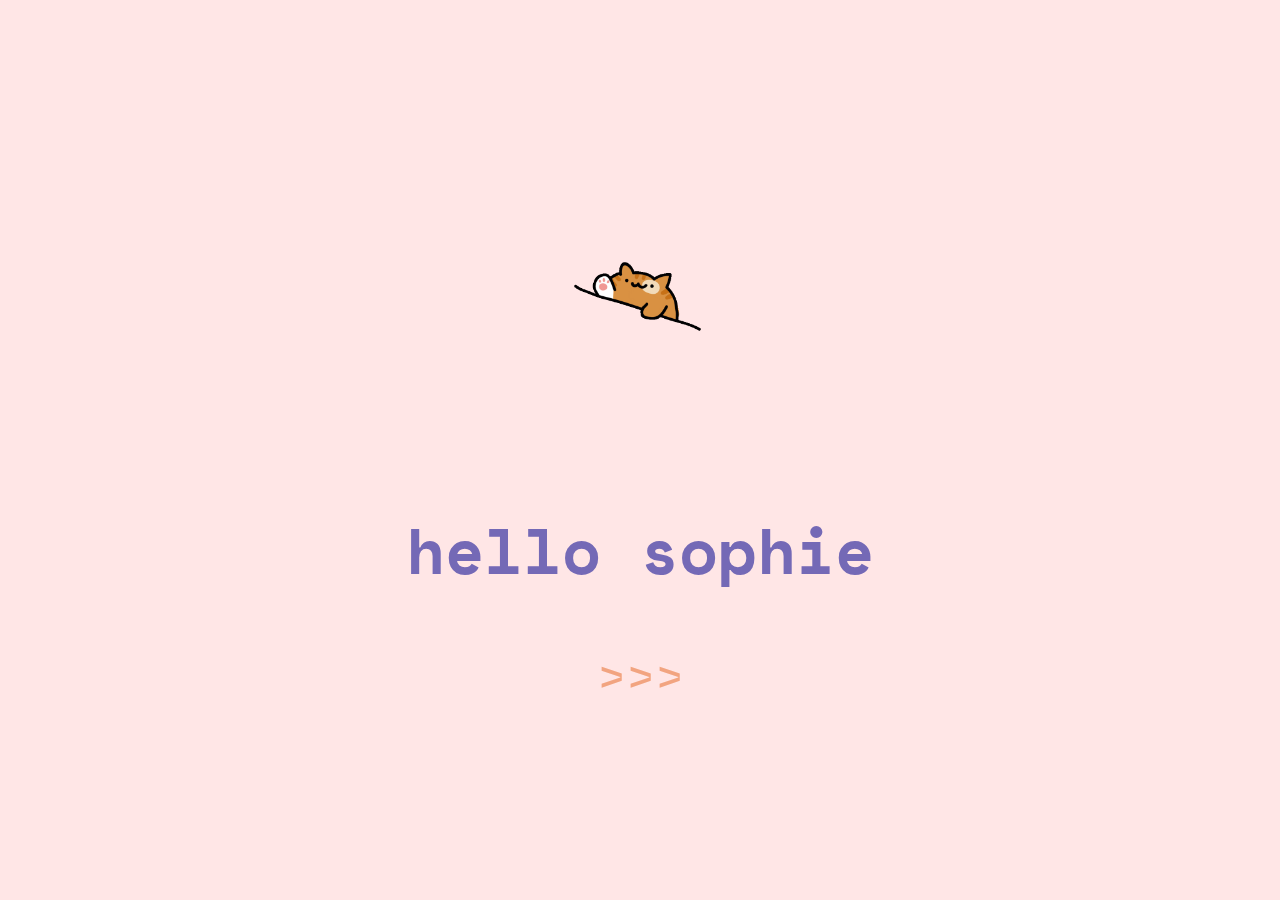
<file: index.html>
<!DOCTYPE html>
<html>

<head>
  <link rel="stylesheet" href="style.css">
  <link rel="preconnect" href="https://fonts.googleapis.com">
  <link rel="preconnect" href="https://fonts.gstatic.com" crossorigin>
  <link
    href="https://fonts.googleapis.com/css2?family=Domine:wght@600&family=Space+Mono:ital,wght@0,400;0,700;1,400;1,700&display=swap"
    rel="stylesheet">
</head>

<body>
  <img src="gif.gif" class="gif">
  <h1 id="text"></h1>
  <div id="videoContainer">
    <button id="button" onclick="next();"> >>>
    </button>
    <video id="slideshow" height="500px" style="display: none;" muted webkit-playsinline playsinline>
      <source src="slideshow.mp4" type="video/mp4">
    </video>
  </div>

  <script>
    const textArray = ["hello sophie", "happy sixteenth birthday!", "i had so many ideas of what to get you", "but they were too expensive :(", "...", "if i had enough money...", "here's what i would've gotten:"];
    const finalTextArray = ["once again happy bday", "i really really really really...", "appreciate you for...", "putting up with all of my shenanigans,", "i also love how annoying you are,", "your terrible choices in men,", "and how you never give up on anything.", "...", "anyways, just know that i would...", "hide a body if you asked me to", "byee <33"];
    let currentIndex = 0;
    let isFinalText = false; // Flag to check if we are in the final text phase
    let videoEnded = false; // Flag to check if the video has finished

    const button = document.getElementById("button");
    const textContainer = document.getElementById("text");
    const video = document.getElementById("slideshow");

    // Display the initial text
    textContainer.textContent = textArray[currentIndex];

    button.addEventListener("click", () => {
      if (!isFinalText) {
        // Move to the next text in the first array
        currentIndex++;

        if (currentIndex < textArray.length) {
          textContainer.textContent = textArray[currentIndex];
        } else {
          // If all texts have been shown, play the video
          video.style.display = 'block'; // Show the video
          video.play();

          // Set up a listener for when the video ends
          video.onended = () => {
            videoEnded = true; // Mark the video as ended
            video.style.display = 'none'; // Hide the video after it ends
            isFinalText = true; // Switch to the final text phase
            currentIndex = 0; // Reset the index for the final texts
            textContainer.textContent = finalTextArray[currentIndex]; // Show the first final text
          };
        }
      } else {
        // If we're in the final text phase
        currentIndex++;

        if (currentIndex < finalTextArray.length) {
          textContainer.textContent = finalTextArray[currentIndex];
        } else {
          // Hide the button when done with final texts
          button.style.display = 'none'; // Hide the button
        }
      }
    });
  </script>
</body>

</html>
</file>
<file: style.css>
body {
  background: #FFE6E6;
}

.space-mono-regular {
  font-family: "Space Mono", monospace;
  font-weight: 400;
  font-style: normal;
}

.hidden {
  opacity:0;
}
h1 {
  font-family: 'Space Mono';
  font-size: 4em;
  text-align: center;
  height: 200px;
  width: 800px; 
  position: absolute;
  color: #7469B6;
  top: 450px;
  left: 0;
  right: 0;
  margin: auto;
  display: flex;
  flex-direction: column;
  justify-content:center;
  line-height: 1.5;
  min-height: 40px;
}

.gif {
  top: 250px;
  left: 0;
  right: 0;
  margin: auto;
  position: absolute;
  height: 10%;
  display: block;
}

button {
  font-family: 'Space Mono';
  font-size: 3em;
  text-align: center;
  height: 50px;
  width: 150px;
  color: #f2a480;
  position: fixed;
  top: 650px;
  left: 0;
  right: 0;
  margin: auto;
  background-color: transparent;
  border: none;
  box-shadow: none;
  display: flex;
  justify-content: center;
  align-items: center;
}
video {
    top: 720px;
  left:0;
  right:0;
  margin-left: auto;
  margin-right: auto;
 position: fixed;
}
button:hover {
  color: #ffc4a8;
}

#videoContainer {
    position: relative;
    display: inline-block; /* Ensure the container wraps around the button */
}
</file>
